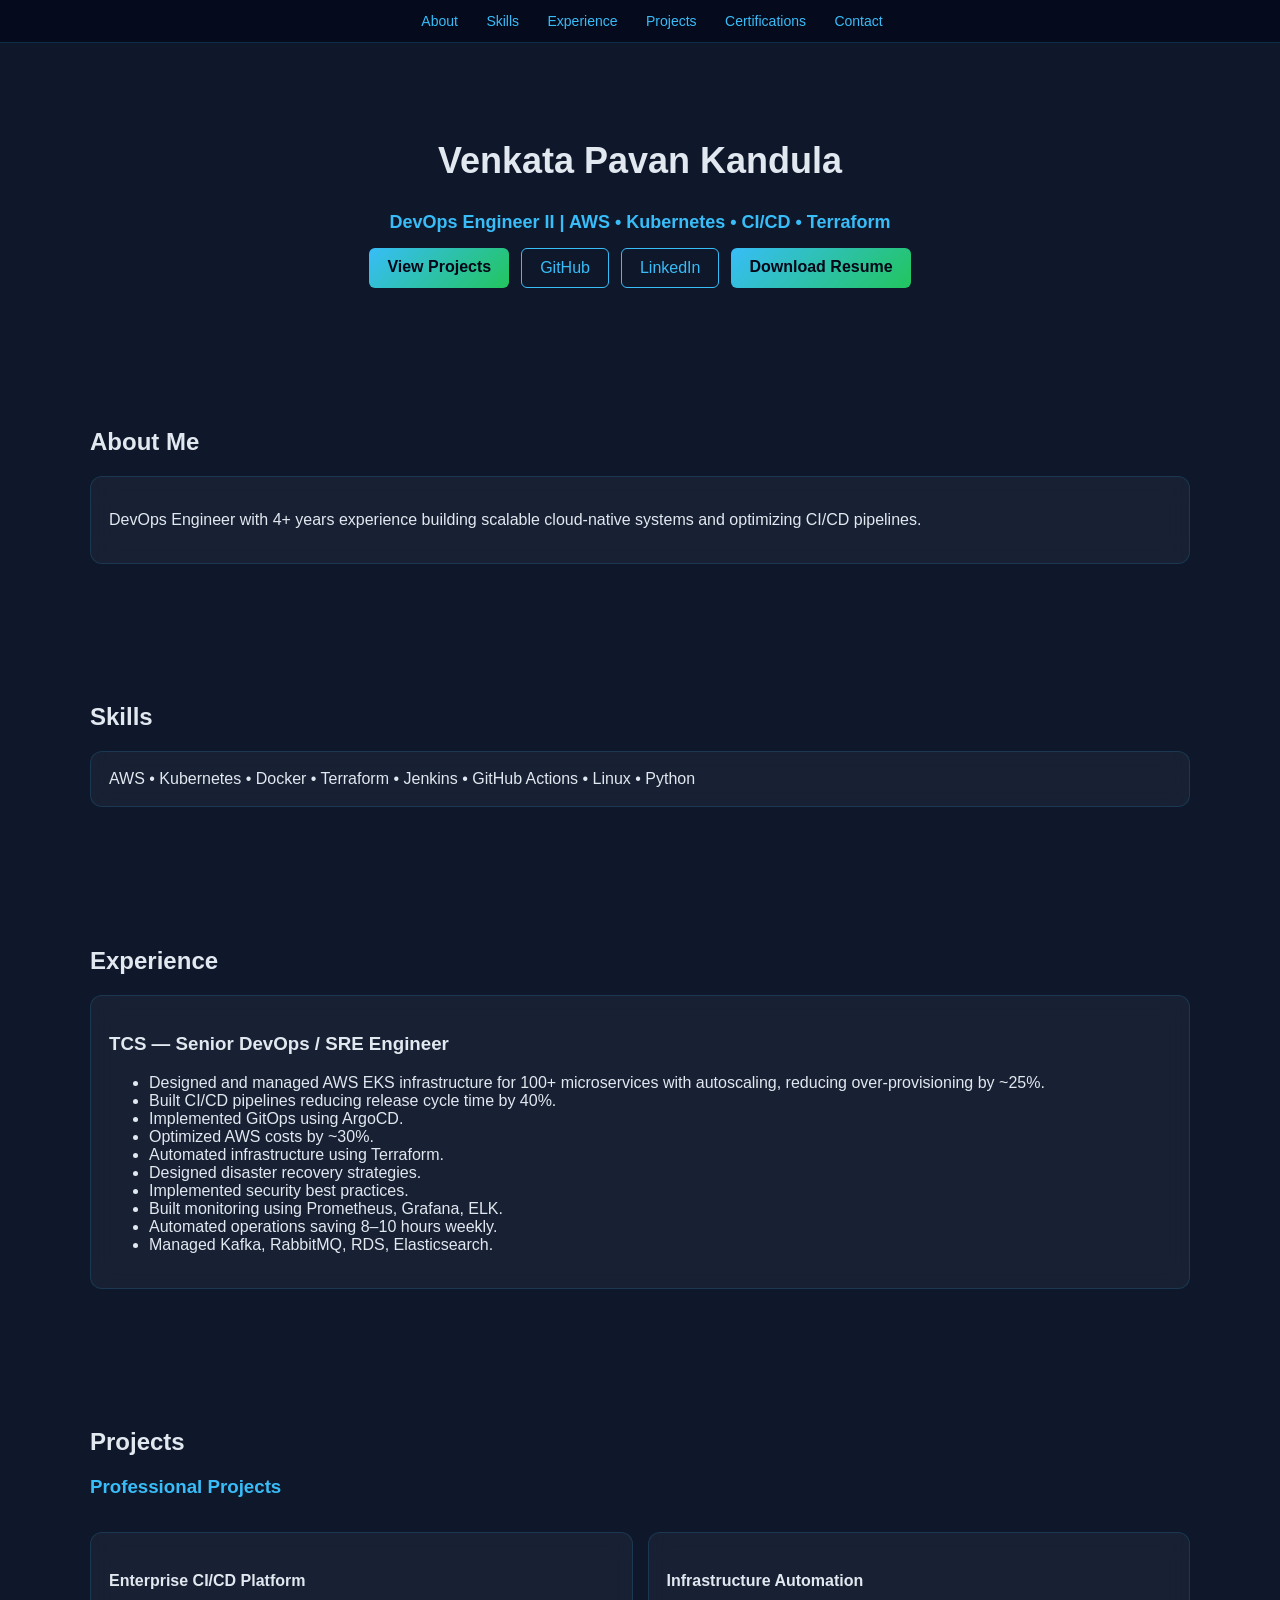
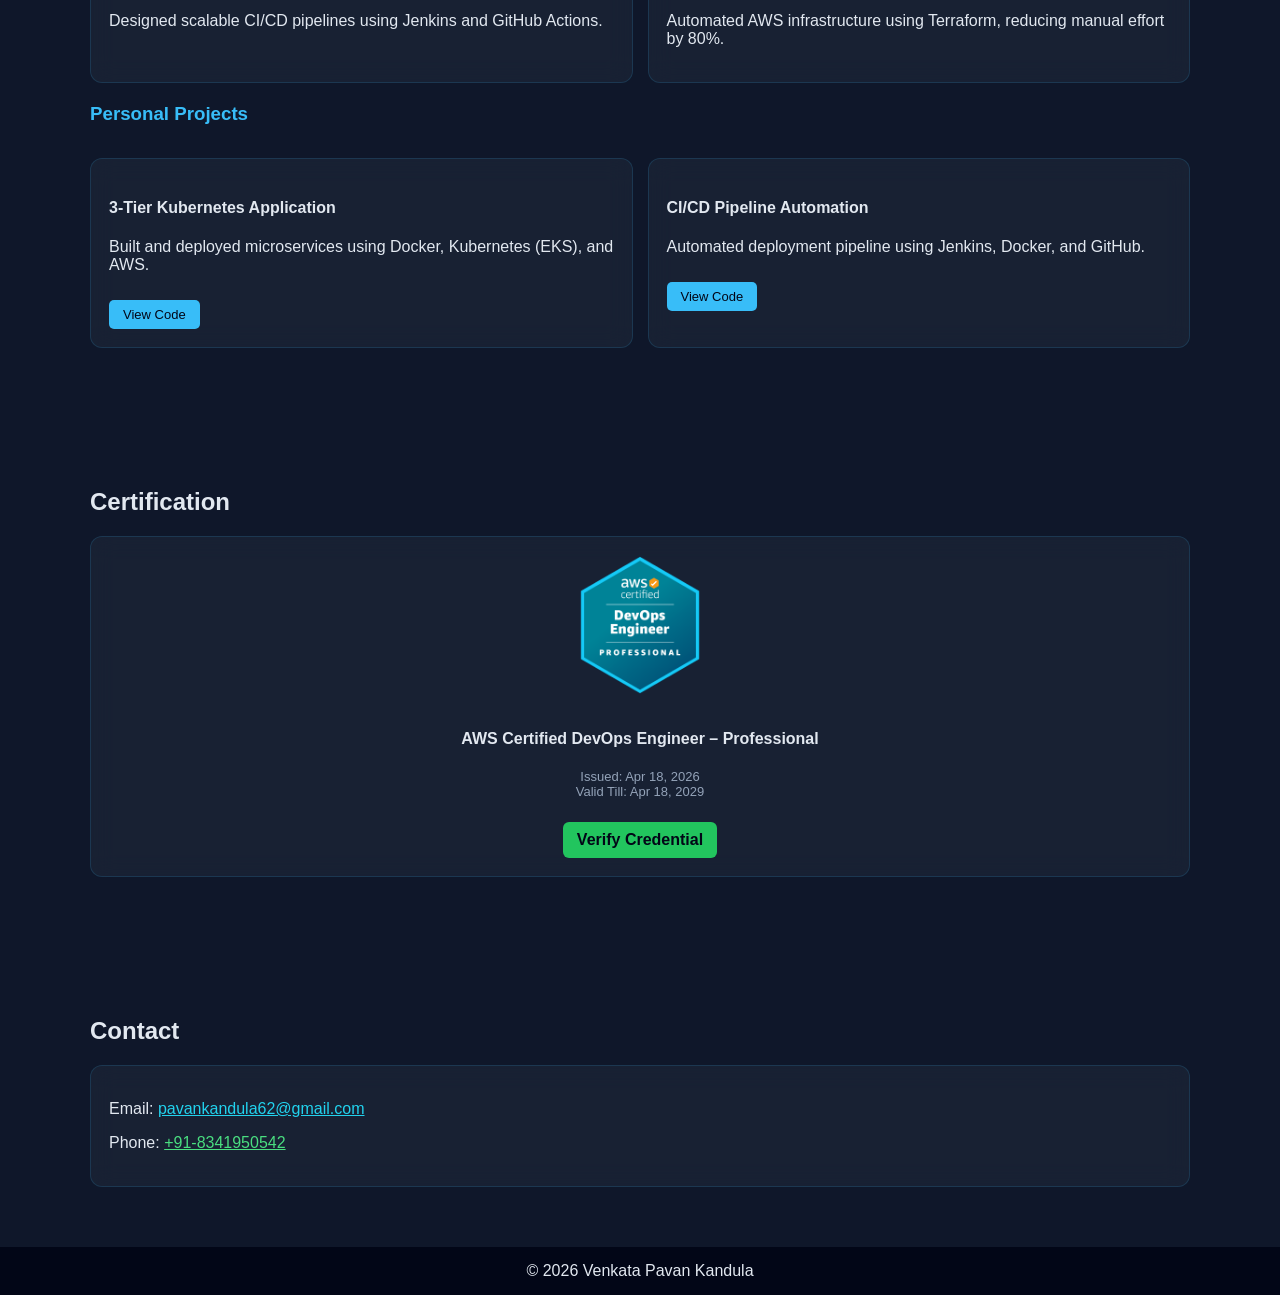
<file: index.html>
<!DOCTYPE html>
<html lang="en">
<head>
<meta charset="UTF-8">
<meta name="viewport" content="width=device-width, initial-scale=1.0">
<title>Venkata Pavan Kandula | AWS DevOps Engineer</title>

<style>
html { scroll-behavior: smooth; }

body {
  margin: 0;
  font-family: 'Segoe UI', sans-serif;
  background: #0f172a;
  color: #e2e8f0;
}

nav {
  position: fixed;
  width: 100%;
  background: rgba(2, 6, 23, 0.7);
  backdrop-filter: blur(10px);
  padding: 12px;
  text-align: center;
  z-index: 1000;
  border-bottom: 1px solid rgba(56,189,248,0.2);
}

nav a {
  color: #38bdf8;
  margin: 0 12px;
  text-decoration: none;
  font-size: 14px;
}

section {
  padding: 60px 20px;
  max-width: 1100px;
  margin: auto;
  scroll-margin-top: 80px;
}

.hero {
  text-align: center;
  padding-top: 110px;
}

.hero h1 { font-size: 36px; }

.hero h2 {
  color: #38bdf8;
  font-size: 18px;
}

.buttons {
  display: flex;
  justify-content: center;
  gap: 12px;
  flex-wrap: wrap;
}

.btn, .btn-outline {
  padding: 10px 18px;
  border-radius: 6px;
  text-decoration: none;
  cursor: pointer;
}

.btn {
  background: linear-gradient(135deg, #38bdf8, #22c55e);
  color: #020617;
  font-weight: bold;
}

.btn-outline {
  border: 1px solid #38bdf8;
  color: #38bdf8;
}

.card {
  background: rgba(30, 41, 59, 0.6);
  backdrop-filter: blur(12px);
  padding: 18px;
  border-radius: 12px;
  margin-top: 15px;
  border: 1px solid rgba(56,189,248,0.15);
}

.grid {
  display: grid;
  grid-template-columns: repeat(auto-fit, minmax(250px, 1fr));
  gap: 15px;
}

.project a {
  display: inline-block;
  margin-top: 10px;
  padding: 7px 14px;
  background: #38bdf8;
  color: #020617;
  border-radius: 5px;
  text-decoration: none;
  font-size: 13px;
}

.section-title {
  color: #38bdf8;
  margin-top: 20px;
}

.cert-card { text-align: center; }

.cert-badge {
  width: 140px;
  margin-bottom: 10px;
}

.cert-date {
  color: #94a3b8;
  font-size: 13px;
}

.verify-btn {
  display: inline-block;
  margin-top: 10px;
  padding: 9px 14px;
  background: #22c55e;
  color: #020617;
  border-radius: 6px;
  text-decoration: none;
  font-weight: bold;
}

.email-link { color: #22d3ee; }
.phone-link { color: #4ade80; }

footer {
  text-align: center;
  padding: 15px;
  background: #020617;
}
</style>
</head>

<body>

<nav>
<a href="#about">About</a>
<a href="#skills">Skills</a>
<a href="#experience">Experience</a>
<a href="#projects">Projects</a>
<a href="#certifications">Certifications</a>
<a href="#contact">Contact</a>
</nav>

<section class="hero">
<h1>Venkata Pavan Kandula</h1>
<h2>DevOps Engineer II | AWS • Kubernetes • CI/CD • Terraform</h2>

<div class="buttons">
<a href="#projects" class="btn">View Projects</a>
<a href="https://github.com/Pavankandula96" target="_blank" class="btn-outline">GitHub</a>
<a href="https://www.linkedin.com/in/venkata-pavan-kandula" target="_blank" class="btn-outline">LinkedIn</a>
<a href="assets/Venkata_Pavan_AWS_DevOps_Resume.pdf" download="Venkata_Pavan_AWS_DevOps_Resume.pdf" class="btn">Download Resume</a>
</div>
</section>

<section id="about">
<h2>About Me</h2>
<div class="card">
<p>DevOps Engineer with 4+ years experience building scalable cloud-native systems and optimizing CI/CD pipelines.</p>
</div>
</section>

<section id="skills">
<h2>Skills</h2>
<div class="card">
AWS • Kubernetes • Docker • Terraform • Jenkins • GitHub Actions • Linux • Python
</div>
</section>

<section id="experience">
<h2>Experience</h2>
<div class="card">
<h3>TCS — Senior DevOps / SRE Engineer</h3>
<ul>
<li>Designed and managed AWS EKS infrastructure for 100+ microservices with autoscaling, reducing over-provisioning by ~25%.</li>
<li>Built CI/CD pipelines reducing release cycle time by 40%.</li>
<li>Implemented GitOps using ArgoCD.</li>
<li>Optimized AWS costs by ~30%.</li>
<li>Automated infrastructure using Terraform.</li>
<li>Designed disaster recovery strategies.</li>
<li>Implemented security best practices.</li>
<li>Built monitoring using Prometheus, Grafana, ELK.</li>
<li>Automated operations saving 8–10 hours weekly.</li>
<li>Managed Kafka, RabbitMQ, RDS, Elasticsearch.</li>
</ul>
</div>
</section>

<section id="projects">
<h2>Projects</h2>

<h3 class="section-title">Professional Projects</h3>
<div class="grid">
<div class="card">
<h4>Enterprise CI/CD Platform</h4>
<p>Designed scalable CI/CD pipelines using Jenkins and GitHub Actions.</p>
</div>

<div class="card">
<h4>Infrastructure Automation</h4>
<p>Automated AWS infrastructure using Terraform, reducing manual effort by 80%.</p>
</div>
</div>

<h3 class="section-title">Personal Projects</h3>
<div class="grid">
<div class="card project">
<h4>3-Tier Kubernetes Application</h4>
<p>Built and deployed microservices using Docker, Kubernetes (EKS), and AWS.</p>
<a href="https://github.com/Pavankandula96" target="_blank">View Code</a>
</div>

<div class="card project">
<h4>CI/CD Pipeline Automation</h4>
<p>Automated deployment pipeline using Jenkins, Docker, and GitHub.</p>
<a href="https://github.com/Pavankandula96" target="_blank">View Code</a>
</div>
</div>
</section>

<section id="certifications">
<h2>Certification</h2>
<div class="card cert-card">
<img src="assets/aws-devops-badge.png" class="cert-badge">
<h4>AWS Certified DevOps Engineer – Professional</h4>
<p class="cert-date">
Issued: Apr 18, 2026 <br>
Valid Till: Apr 18, 2029
</p>
<a href="https://www.credly.com/badges/8d53ab72-a454-4977-829e-0dfb6bee6a44/public_url" 
class="verify-btn" target="_blank">
Verify Credential
</a>
</div>
</section>

<section id="contact">
<h2>Contact</h2>
<div class="card">
<p>Email: <a href="mailto:pavankandula62@gmail.com" class="email-link">pavankandula62@gmail.com</a></p>
<p>Phone: <a href="tel:+918341950542" class="phone-link">+91-8341950542</a></p>
</div>
</section>

<footer>
© 2026 Venkata Pavan Kandula
</footer>

<script>
if ('scrollRestoration' in history) {
  history.scrollRestoration = 'manual';
}
window.addEventListener('load', function () {
  window.scrollTo({ top: 0 });
});
</script>

</body>
</html>
</file>
